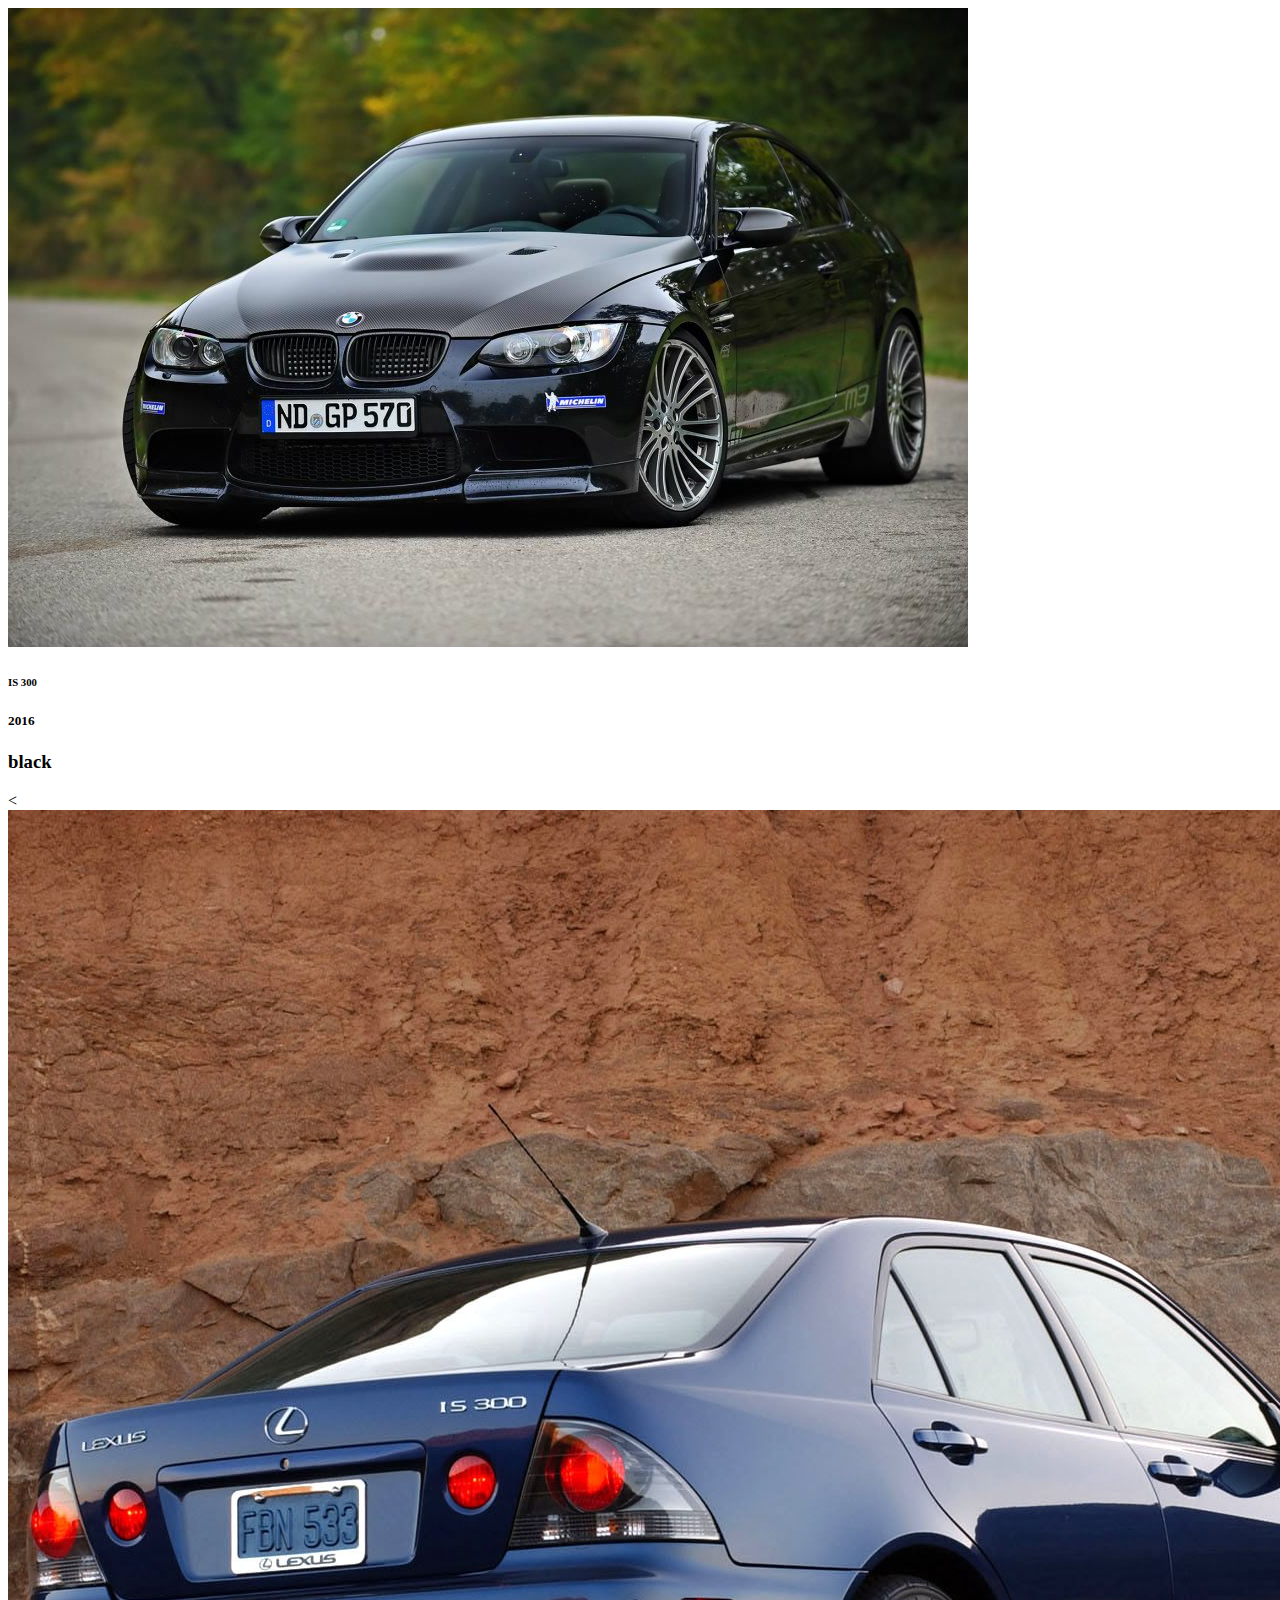
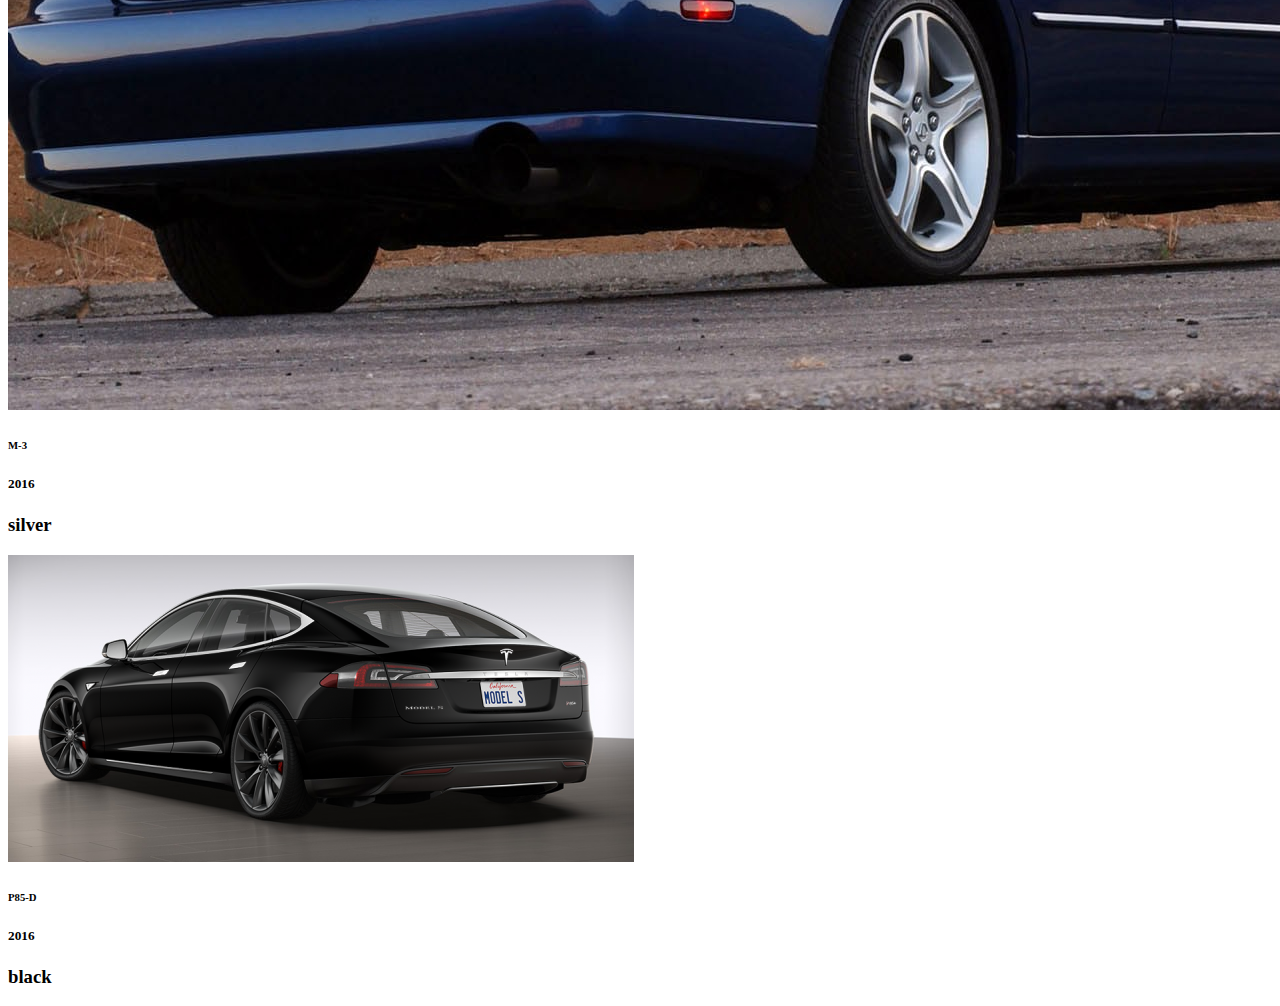
<file: Bonus/index.html>
<!DOCTYPE html>
<html>
<head>
	<title></title>

	<meta charset="UTF-8">


<body>

<div>
	<img src='' id = 'image0'>
	<h6 id = 'make0'></h6>
	<h5 id = 'year0'></h5>
	<h3 id = 'color0'></h3> 
</div>

<<div>
	<img src='' id = 'image1'>
	<h6 id = 'make1'></h6>
	<h5 id = 'year1'></h5>
	<h3 id = 'color1'></h3> 
</div>


<div>
	<img src='' id = 'image2'>
	<h6 id = 'make2'></h6>
	<h5 id = 'year2'></h5>
	<h3 id = 'color2'></h3> 
</div>

 
<script type="text/javascript" src="js/main.js"></script> 

</body>
</html>
</file>
